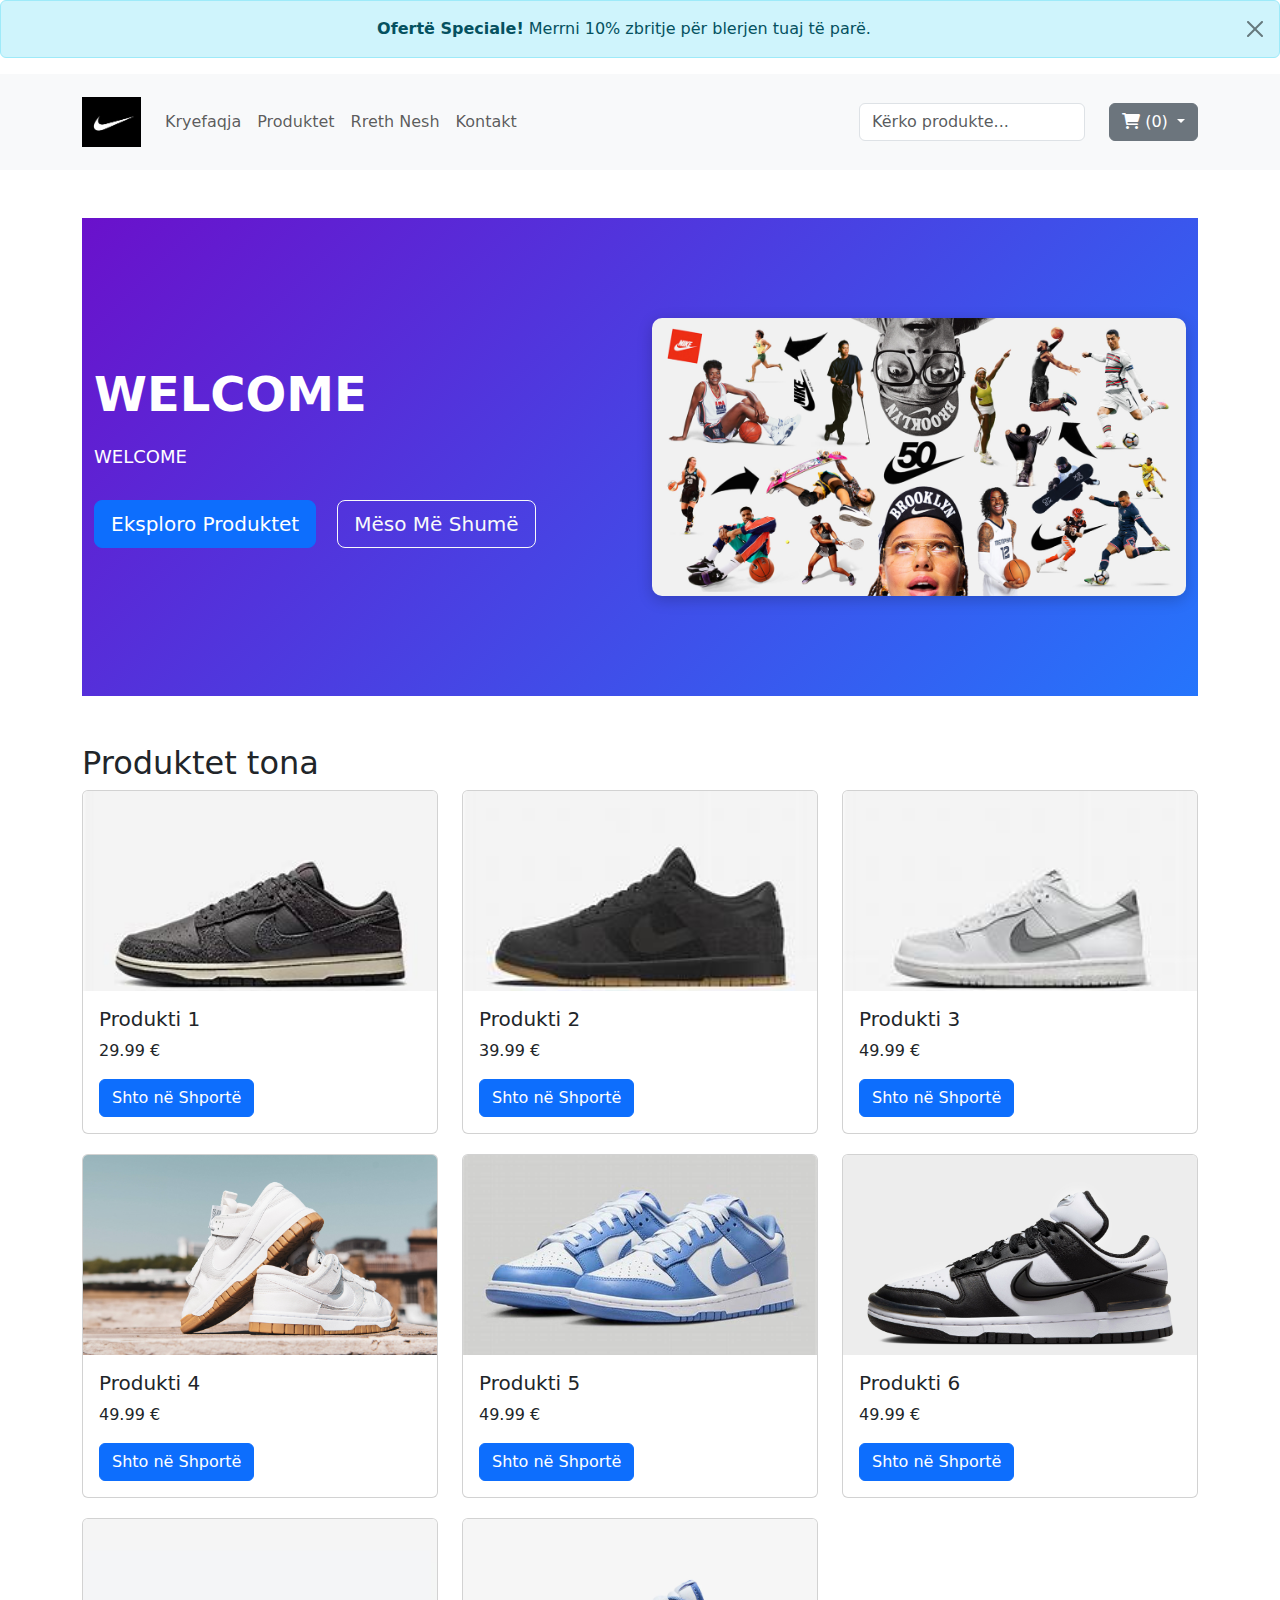
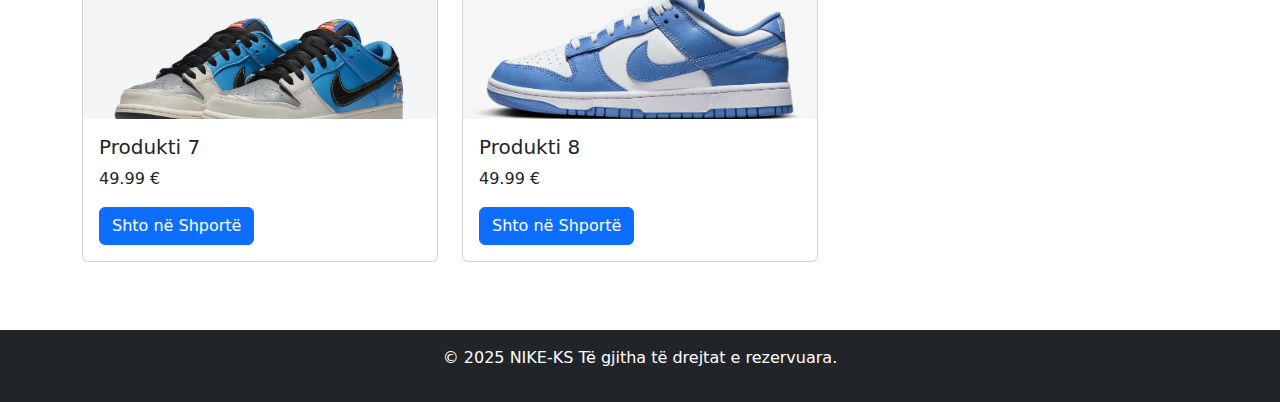
<file: projekti3/index.html>
<!DOCTYPE html>
<html lang="sq">
<head>
    <meta charset="UTF-8">
    <meta name="viewport" content="width=device-width, initial-scale=1.0">
    <title>NIKE-KS</title>
    <link rel="stylesheet" href="index.css">
    <link href="https://cdn.jsdelivr.net/npm/bootstrap@5.3.0/dist/css/bootstrap.min.css" rel="stylesheet">
    <link rel="stylesheet" href="https://cdnjs.cloudflare.com/ajax/libs/font-awesome/6.0.0-beta3/css/all.min.css">
    <link rel="icon" type="image/x-icon" href="image/logo.jpg">

</head>
<body>
    <center>
    <div id="notification" class="alert alert-info alert-dismissible fade show" role="alert">
        <strong>Ofertë Speciale!</strong> Merrni 10% zbritje për blerjen tuaj të parë.
        <button type="button" class="btn-close" data-bs-dismiss="alert" aria-label="Close"></button>
    </div>
    </center>
    <header>
        <nav class="navbar navbar-expand-lg navbar-light bg-light">
            <div class="container">
                <a class="navbar-brand" href="#">
                    <img src="image/logo.jpg" alt="Logoja ime" width="100" height="auto">
                </a>
                <button class="navbar-toggler" type="button" data-bs-toggle="collapse" data-bs-target="#navbarNav">
                    <span class="navbar-toggler-icon"></span>
                </button>
                <div class="collapse navbar-collapse" id="navbarNav">
                    <ul class="navbar-nav me-auto">
                        <li class="nav-item"><a class="nav-link" href="#">Kryefaqja</a></li>
                        <li class="nav-item"><a class="nav-link" href="#">Produktet</a></li>
                        <li class="nav-item"><a class="nav-link" href="about.html">Rreth Nesh</a></li>
                        <li class="nav-item"><a class="nav-link" ..href="..hotelphp/mail.php">Kontakt</a></li>
                    </ul>
                    <!-- Kërkimi -->
                    <form class="d-flex me-3">
                        <input id="search-input" class="form-control me-2" type="search" placeholder="Kërko produkte..." aria-label="Search">
                    </form>
                    <!-- Shporta -->
                    <div class="dropdown">
                        <button class="btn btn-secondary dropdown-toggle" type="button" id="dropdownMenuButton" data-bs-toggle="dropdown">
                            <i class="fas fa-shopping-cart"></i> (<span id="cart-count">0</span>)
                        </button>
                        <ul class="dropdown-menu dropdown-menu-end" id="cart-dropdown">
                            <li><a class="dropdown-item" href="#">empty</a></li>
                        </ul>
                    </div>
                </div>
            </div>
        </nav>
    </header>
 
    <main class="container my-5">
        <section id="hero" class="hero-section">
            <div class="container">
                <div class="row align-items-center">
                    <div class="col-md-6">
                        <h1 class="hero-title">WELCOME</h1>
                        <p class="hero-subtitle">WELCOME</p>
                        <a href="#products" class="btn btn-primary btn-lg">Eksploro Produktet</a>
                        <a href="about.html" class="btn btn-outline-light btn-lg ms-3">Mëso Më Shumë</a>
                    </div>
                    <div class="col-md-6">
                        <img src="image/hero-image.jpg" alt="Hero Image" class="img-fluid hero-image">
                    </div>
                </div>
            </div>
        </section>

        <section id="products" class="my-5">
            <h2>Produktet tona</h2>
            <div class="row" id="product-list"></div>
        </section>
    </main>
    <button id="scrollToTopBtn" class="btn btn-primary" title="Kthehu në fillim">
        <i class="fas fa-arrow-up"></i>
    </button>
    <footer class="bg-dark text-white text-center py-3">
        <p>&copy; 2025 NIKE-KS Të gjitha të drejtat e rezervuara.</p>
    </footer>

    <script src="https://code.jquery.com/jquery-3.6.0.min.js"></script>
    <script src="https://cdn.jsdelivr.net/npm/bootstrap@5.3.0/dist/js/bootstrap.bundle.min.js"></script>
    <script>
        let cart = [];
        const products = [
            { id: 1, name: "Produkti 1", price: 29.99, image: "image/product1.jpg" },
            { id: 2, name: "Produkti 2", price: 39.99, image: "image/product2.jpg" },
            { id: 3, name: "Produkti 3", price: 49.99, image: "image/product3.jpg" },
            { id: 4, name: "Produkti 4", price: 49.99, image: "image/product4.jpg" },
            { id: 5, name: "Produkti 5", price: 49.99, image: "image/product5.jpg" },
            { id: 6, name: "Produkti 6", price: 49.99, image: "image/product6.jpg" },
            { id: 7, name: "Produkti 7", price: 49.99, image: "image/product7.jpg" },
            { id: 8, name: "Produkti 8", price: 49.99, image: "image/product8.png" },


        ];

        function addToCart(productId) {
            const product = products.find(p => p.id === productId);
            if (product) {
                cart.push(product);
                updateCart();
            }
        }

        function updateCart() {
            const cartDropdown = document.getElementById("cart-dropdown");
            const cartCount = document.getElementById("cart-count");
            cartDropdown.innerHTML = "";
            if (cart.length === 0) {
                cartDropdown.innerHTML = '<li><a class="dropdown-item" href="#">Shporta është bosh</a></li>';
            } else {
                cart.forEach((item, index) => {
                    const li = document.createElement("li");
                    li.innerHTML = `
                        <a class="dropdown-item" href="#">
                            ${item.name} - ${item.price.toFixed(2)} €
                            <button onclick="removeFromCart(${index})" class="btn btn-sm btn-danger float-end">X</button>
                        </a>
                    `;
                    cartDropdown.appendChild(li);
                });
            }
            cartCount.textContent = cart.length;
        }

        function removeFromCart(index) {
            cart.splice(index, 1);
            updateCart();
        }

        function displayProducts(filteredProducts) {
            const productList = document.getElementById("product-list");
            productList.innerHTML = "";
            filteredProducts.forEach(product => {
                const productDiv = document.createElement("div");
                productDiv.className = "col-md-4";
                productDiv.innerHTML = `
                    <div class="card">
                        <img src="${product.image}" class="card-img-top" alt="${product.name}">
                        <div class="card-body">
                            <h5 class="card-title">${product.name}</h5>
                            <p class="card-text">${product.price.toFixed(2)} €</p>
                            <button onclick="addToCart(${product.id})" class="btn btn-primary">Shto në Shportë</button>
                        </div>
                    </div>
                `;
                productList.appendChild(productDiv);
            });
        }

        document.getElementById("search-input").addEventListener("input", (e) => {
            const searchTerm = e.target.value.toLowerCase();
            const filteredProducts = products.filter(product =>
                product.name.toLowerCase().includes(searchTerm)
            );
            displayProducts(filteredProducts);
        });

        window.addEventListener("load", () => {
            displayProducts(products);
        });

        document.querySelector('.btn-primary').addEventListener('click', () => {
    alert('Ju do të ridrejtoheni te seksioni i produkteve!');
});

document.querySelector('form').addEventListener('submit', function (e) {
    const name = document.getElementById('name').value;
    const email = document.getElementById('email').value;
    const message = document.getElementById('message').value;

    if (!name || !email || !message) {
        e.preventDefault(); // Ndalo formën nga dërgimi
        alert('Ju lutem plotësoni të gjitha fushat!');
    }
});
// Shto një efekt kur fusha fokusohet
document.querySelectorAll('.form-control').forEach(input => {
    input.addEventListener('focus', () => {
        input.style.borderColor = '#6a11cb';
    });

    input.addEventListener('blur', () => {
        input.style.borderColor = '#ced4da';
    });
});
window.onscroll = function () {
    const scrollToTopBtn = document.getElementById('scrollToTopBtn');
    if (document.body.scrollTop > 20 || document.documentElement.scrollTop > 20) {
        scrollToTopBtn.style.display = 'block';
    } else {
        scrollToTopBtn.style.display = 'none';
    }
};

document.getElementById('scrollToTopBtn').addEventListener('click', () => {
    document.body.scrollTop = 0; // Për Safari
    document.documentElement.scrollTop = 0; // Për Chrome, Firefox, etj.
});

    </script>
</body>
</html>
</file>
<file: projekti3/index.css>
/* Stilizimi i përgjithshëm */
body {
    font-family: Arial, sans-serif;
    line-height: 1.6;
}

/* Header */
header {
    background-color: #f8f9fa;
    padding: 10px 0;
}

.navbar-brand img {
    max-height: 50px;
    width: auto;
}

/* Shporta në navbar */
.dropdown-menu {
    max-width: 300px;
}

.dropdown-item {
    white-space: nowrap;
    overflow: hidden;
    text-overflow: ellipsis;
}

/* Produktet */
.card {
    margin-bottom: 20px;
}

.card img {
    height: 200px;
    object-fit: cover;
}
/* Stilizimi i seksionit hero */
.hero-section {
    background: linear-gradient(135deg, #6a11cb, #2575fc);
    color: white;
    padding: 100px 0;
    overflow: hidden;
}

.hero-title {
    font-size: 48px;
    font-weight: bold;
    margin-bottom: 20px;
}

.hero-subtitle {
    font-size: 18px;
    margin-bottom: 30px;
}

.hero-image {
    border-radius: 10px;
    box-shadow: 0 4px 15px rgba(0, 0, 0, 0.2);
    animation: float 3s ease-in-out infinite;
}

/* Animacion për imazhin */
@keyframes float {
    0%, 100% {
        transform: translateY(0);
    }
    50% {
        transform: translateY(-10px);
    }
}

/* Butonat */
.btn-primary {
    background-color: #ff6f61;
    border: none;
    padding: 10px 20px;
    font-size: 16px;
    transition: background-color 0.3s ease;
}

.btn-primary:hover {
    background-color: #ff4a3d;
}

.btn-outline-light {
    border: 2px solid white;
    color: white;
    padding: 10px 20px;
    font-size: 16px;
    transition: background-color 0.3s ease, color 0.3s ease;
}

.btn-outline-light:hover {
    background-color: white;
    color: #6a11cb;
}
#scrollToTopBtn {
    position: fixed;
    bottom: 20px;
    right: 20px;
    display: none;
    z-index: 1000;
}
/* Animacion për butonin */
.btn-primary {
    transition: background-color 0.3s ease, transform 0.3s ease;
}

.btn-primary:hover {
    background-color: #ff4a3d;
    transform: scale(1.05);
}

/* Animacion për inputet */
.form-control {
    transition: border-color 0.3s ease, box-shadow 0.3s ease;
}

.form-control:focus {
    border-color: #6a11cb;
    box-shadow: 0 0 5px rgba(106, 17, 203, 0.5);
}
</file>
